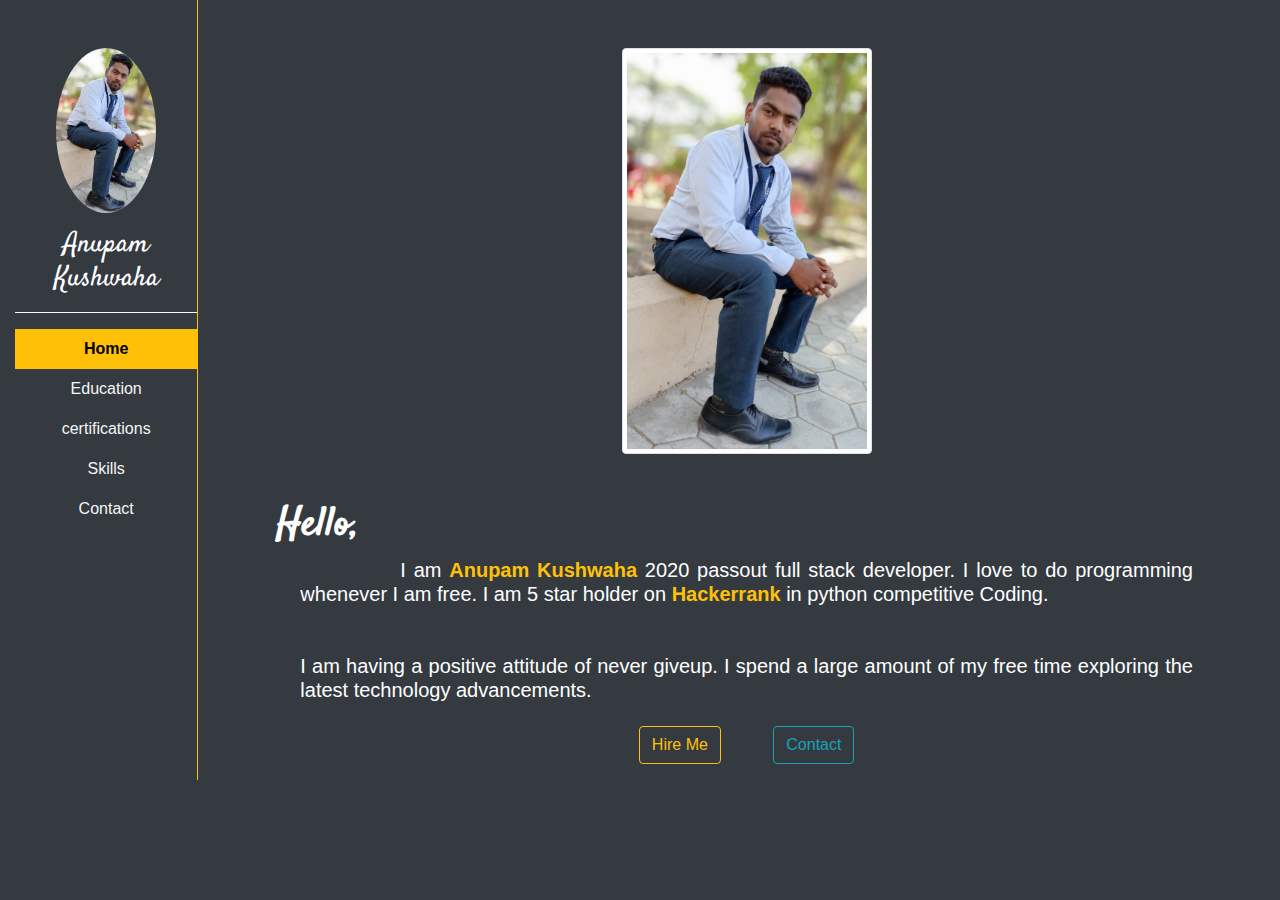
<file: index.html>
<!DOCTYPE html>
<html>
<head>
	<title>Home</title>
	<meta charset="UTF-8">
  <meta name="viewport" content="width=device-width, initial-scale=1.0">
 
 <link rel="stylesheet" href="css/all.min.css">
 <link rel="stylesheet" href="css/bootstrap.css">
 <link href="https://fonts.googleapis.com/css?family=Satisfy&display=swap" rel="stylesheet">
 <link rel="stylesheet" href="css/core.css">
 
</head>
<body>


<div class="container-fluid bg-dark">
  <div class="row">


   <div class="col-sm-2" id="left">
    
        <div class="border-right border-warning h-100">
 			<div class="text-center">
  				<img src="images/pic1.jpg" alt="ProfilePic" class="img-fluid rounded-circle mt-5" width="100px" heght="100px">
  				<h3 class="text-white mt-3 st-font">Anupam Kushwaha</h3>
 			</div>
 			<hr class="border-light">
 			<nav class="nav flex-column text-center">
 				 <a href="index.html" class="nav-link" id="active" >Home</a>
          <a href="Education.html" class="nav-link">Education</a>
  				<a href="certifications.html" class="nav-link">certifications</a>
  				<a href="skills.html" class="nav-link">Skills</a>
  				<a href="contact.html" class="nav-link">Contact</a>
 			</nav>
		</div>

  </div>



   <div id="right" class="col-sm-10">
   	    <div class="mt-5">
 			<div class="text-center">
  				<img src="images/pic1.jpg" alt="ProfilePic" class="img-thumbnail" width="250px" height="150px">
 			</div>
 		<div class="mt-5 text-white mx-5 text-justify">
  		<h1 class="font-weight-bold st-font">Hello,</h1>
  				<div class="px-4" style="line-height:2rem;">
   					<h5 style="text-indent:100px;"> I am <b class="text-warning">Anupam Kushwaha</b> 2020 passout  full stack developer. I love to do programming whenever I am free. I am 5 star holder on <b class="text-warning">Hackerrank</b> in python competitive Coding.</h5>
   					<h5 class="mt-5">I am having a positive attitude of never giveup. I spend a large amount of my free time exploring the latest technology advancements. </h5>
   					</div>
 		</div>

 		<div class="text-center">
  			<a href="contact.html" class="btn btn-outline-warning my-3 mr-5">Hire Me</a>
  			<a href="contact.html" class="btn btn-outline-info my-3">Contact</a>
 		</div>
		</div>

   </div>


  </div>
</div>

 <script src="js/jquery.js"></script>
 <script src="js/popper.js"></script>
 <script src="js/all.min.js"></script>
 <script src="js/bootstrap.js"></script>

</body>
</html>
</file>
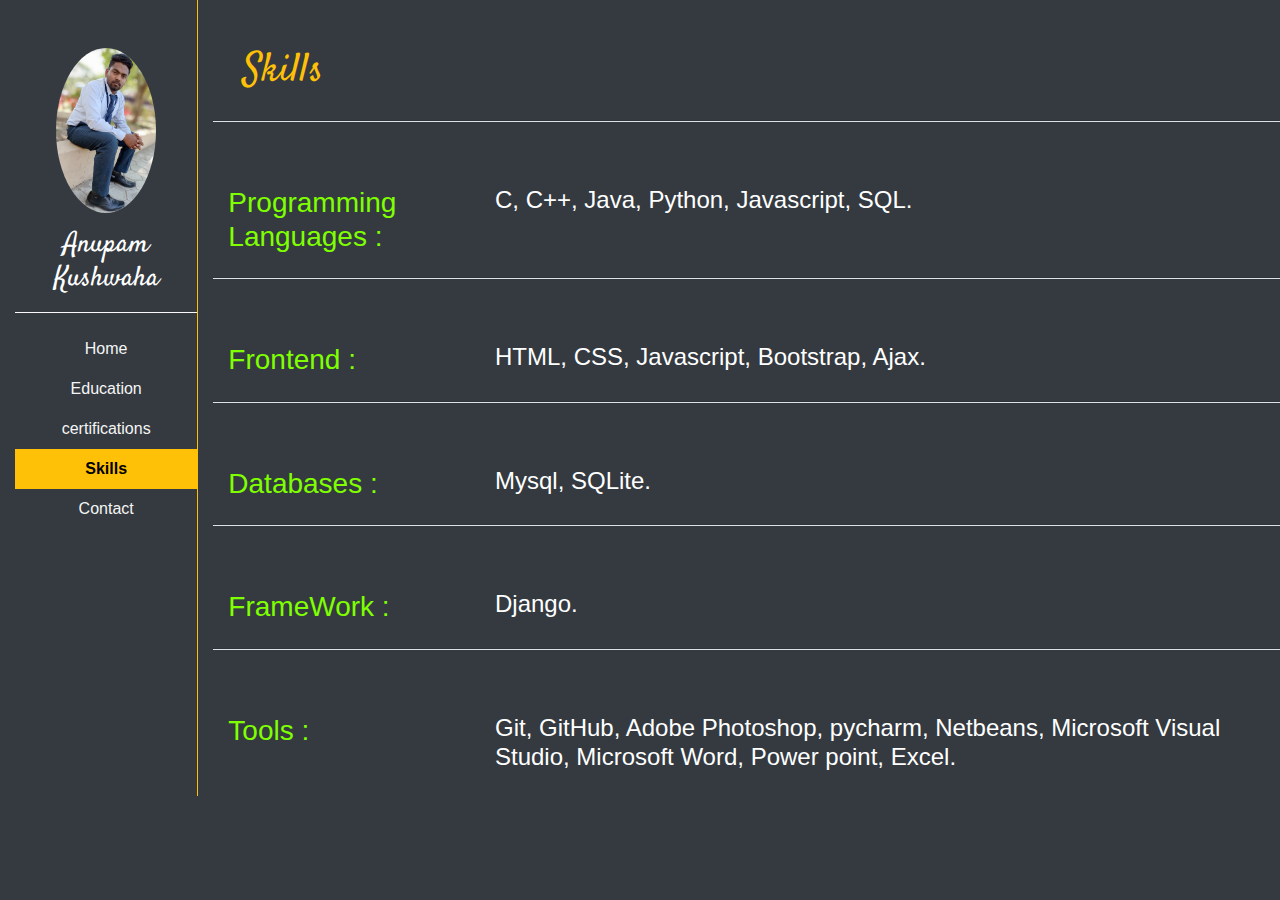
<file: skills.html>
<!DOCTYPE html>
<html>
<head>
  <title>Skill</title>
 <meta name="viewport" content="width=device-width, initial-scale=1.0">
 <link rel="stylesheet" href="css/all.min.css">
 <link rel="stylesheet" href="css/bootstrap.css">
 <link href="https://fonts.googleapis.com/css?family=Satisfy&display=swap" rel="stylesheet">
 <link rel="stylesheet" href="css/core.css">
 
</head>
<body onload="activ()">


<div class="container-fluid bg-dark">
  <div class="row">


   <div class="col-sm-2" id="left">
    
        <div class="border-right border-warning h-100">
      <div class="text-center">
          <img src="images/pic1.jpg" alt="ProfilePic" class="img-fluid rounded-circle mt-5" width="100px" heght="100px">
          <h3 class="text-white mt-3 st-font">Anupam Kushwaha</h3>
      </div>
      <hr class="border-light">
      <nav class="nav flex-column text-center">
          <a href="index.html" class="nav-link active">Home</a>
          <a href="Education.html" class="nav-link">Education</a>
          <a href="certifications.html" class="nav-link">certifications</a>
          <a href="skills.html" class="nav-link" id="active">Skills</a>
          <a href="contact.html" class="nav-link">Contact</a>         
      </nav>
    </div>
  </div>


<div id="right" class="col-sm-10">
       
<div class="container mt-5">
 <h1 class="text-warning st-font">Skills</h1>
  <div class="row text-white">
    <dl class="row">
        <hr style="width:100%" class="border-bottom" >
        <dt class="col-sm-3 i-color h3 mt-5">Programming Languages :</dt>
        <dd class="col-sm-9 h4 mt-5 ">C, C++, Java, Python, Javascript, SQL.</dd>
        <hr style="width:100%" class=" border-bottom" >

          <!-- we can yellow color by using text-warning -->

        <dt class="col-sm-3 text-truncate i-color  h3 mt-5">Frontend :</dt>
        <dd class="col-sm-9 h4 mt-5">HTML, CSS, Javascript, Bootstrap, Ajax.</dd>
        <hr style="width:100%" class=" border-bottom" >

        <dt class="col-sm-3 i-color h3 mt-5">Databases :</dt>
        <dd class="col-sm-9 h4 mt-5">Mysql, SQLite.</dd>
        <hr style="width:100%" class=" border-bottom" >

        <dt class="col-sm-3 i-color h3 mt-5">FrameWork :</dt>
        <dd class="col-sm-9 h4 mt-5">Django.</dd>
        <hr style="width:100%" class="border-bottom" >

        <dt class="col-sm-3 i-color h3 mt-5">Tools :</dt>
        <dd class="col-sm-9 h4 mt-5">Git, GitHub, Adobe Photoshop, pycharm, Netbeans, Microsoft Visual Studio, Microsoft Word, Power point, Excel.</dd>
    </dl>
  </div>
</div>

</div>

</div>
</div>
 <script src="js/jquery.js"></script>
 <script src="js/popper.js"></script>
 <script src="js/all.min.js"></script>
 <script src="js/bootstrap.js"></script>
</body>
</html>
</file>
<file: css/core.css>
/* google Font */
.st-font {
  font-family: "Satisfy";
}

html,
body {
  height: 100%;
}

.container-fluid {
  min-height: 100%;
}

/* Text and Icon Color */
.i-color {
  color: chartreuse;
}

/*for providing hover effect to fontawysome icon's*/
.fa-3x:hover
{
  color: white;
}


/*css for left portion*/
a.nav-link {
  color: whitesmoke;
}

a.nav-link:hover {
  color: black;
  background-color: #e9cd79;
}

a#active {
  color: black;
  background-color: #ffc107;
  font-weight: bold;
}
</file>
